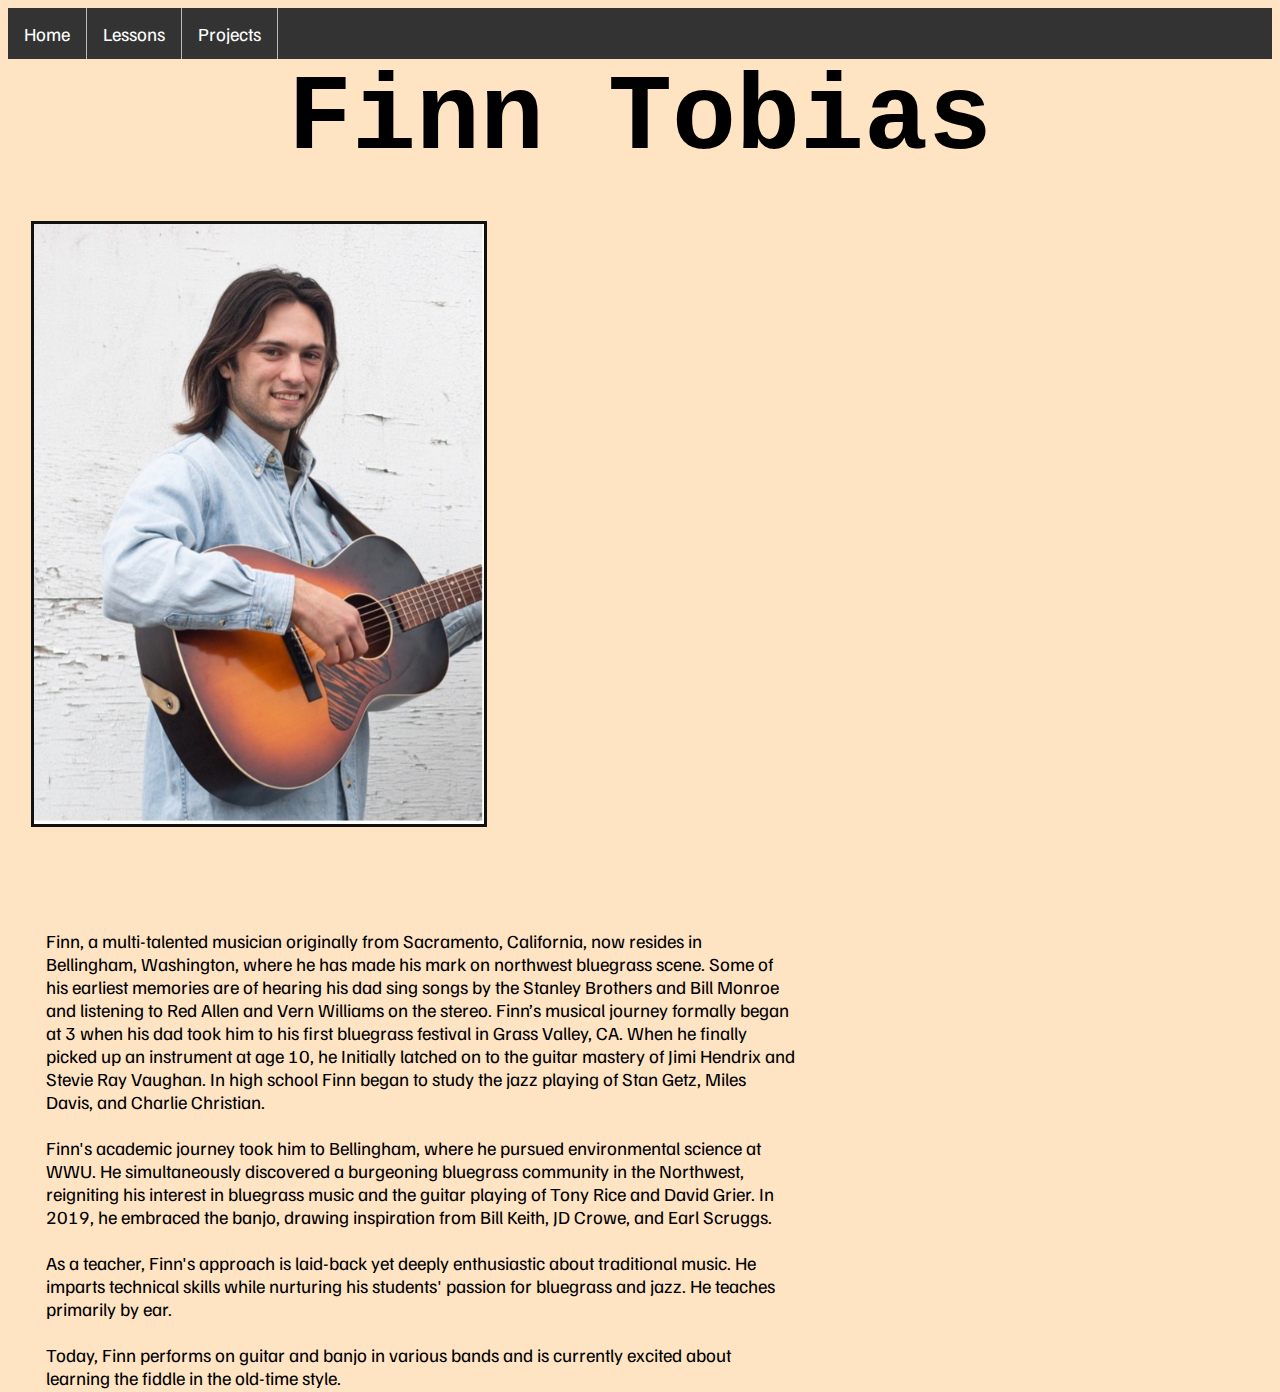
<file: index.html>
<!DOCTYPE html>
<html lang="en">
  <head>
    <meta charset="utf-8">
    <meta http-equiv="X-UA-Compatible" content="IE=edge">
    <meta name="viewport" content="width=device-width, initial-scale=1.0">
    <title>Finn Tobias </title>
    <link rel="stylesheet" href="main.css">
  </head>
  <body>
    <link rel="preconnect" href="https://fonts.googleapis.com">
<link rel="preconnect" href="https://fonts.gstatic.com" crossorigin>
<link href="https://fonts.googleapis.com/css2?family=Familjen+Grotesk&family=Lobster+Two:ital,wght@1,700&family=Sriracha&display=swap" rel="stylesheet">
    <div>
        <nav class="menu">
            <ul>
              <li><a href="index.html">Home</a></li>
              <li><a href="lessons.html">Lessons</a></li>
              <li><a href="projects.html">Projects</a></li>
            </ul>
          </nav>
    </div>

    <div style="text-align:center;">
     <h1>Finn Tobias</h1>
    </div>

      <p style="float: left;"><img src="images/guitar.jpg" alt="Image of Finn with guitar"></p>

      <div id="container"> 
        <p class="bio" style="float: right;" > Finn, a multi-talented musician originally from Sacramento, California, now resides in Bellingham, Washington, where he has made his mark on northwest bluegrass scene. Some of his earliest memories are of hearing his dad sing songs by the Stanley Brothers and Bill Monroe and listening to Red Allen and Vern Williams on the stereo. Finn’s musical journey formally 
          began at 3 when his dad took him to his first bluegrass festival in Grass Valley, CA. When he finally picked up an instrument at age 10, he Initially latched on to the guitar mastery of Jimi Hendrix and Stevie Ray Vaughan. In high school Finn began to study the jazz playing of Stan Getz, Miles Davis, and Charlie Christian. 
          <br>
          <br>
          Finn's academic journey took him to Bellingham, where he pursued environmental science at WWU. He simultaneously discovered a burgeoning bluegrass community in the Northwest, reigniting his interest in bluegrass music and the guitar playing of Tony Rice and David Grier. In 2019, he embraced the banjo, drawing inspiration from Bill Keith, JD Crowe, and Earl Scruggs.
          <br>
          <br>
          As a teacher, Finn's approach is laid-back yet deeply enthusiastic about traditional music. He imparts technical skills while nurturing his students' passion for bluegrass and jazz. He teaches primarily by ear.
          <br>
          <br>
          Today, Finn performs on guitar and banjo in various bands and is currently excited about learning the fiddle in the old-time style. 
          </p>
     </div> 
</html>
</file>
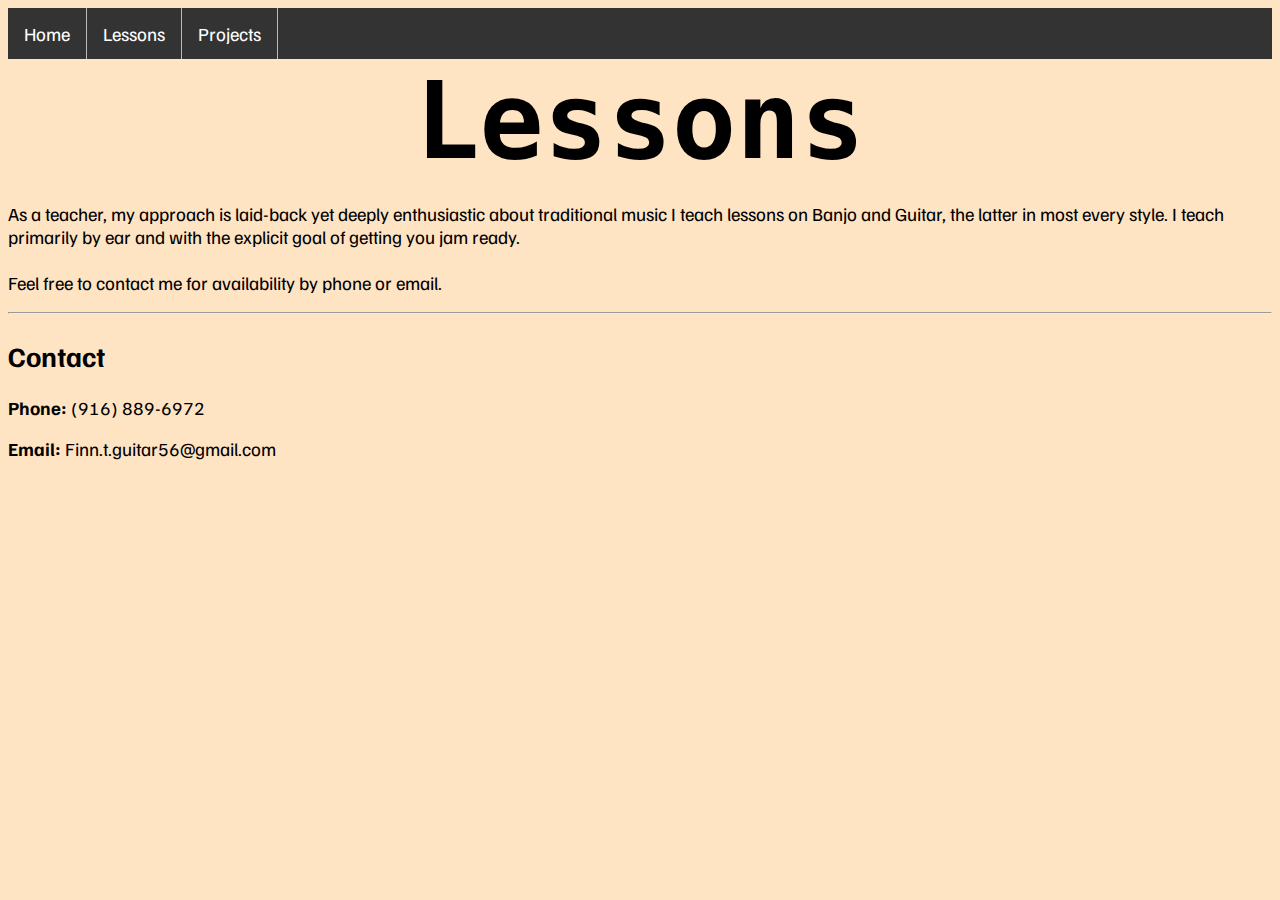
<file: Lessons.html>
<!DOCTYPE html>
<html lang="en">
  <head>
    <meta charset="utf-8">
    <meta http-equiv="X-UA-Compatible" content="IE=edge">
    <meta name="viewport" content="width=device-width, initial-scale=1.0">
    <title>Lessons</title>
    <link rel="stylesheet" href="main.css">
  </head>
  <body>
    <link rel="preconnect" href="https://fonts.googleapis.com">
    <link rel="preconnect" href="https://fonts.gstatic.com" crossorigin>
    <link href="https://fonts.googleapis.com/css2?family=Familjen+Grotesk&family=Lobster+Two:ital,wght@1,700&family=Sriracha&display=swap" rel="stylesheet">
    <div>
      <nav class="menu">
        <ul>
          <li><a href="index.html">Home</a></li>
          <li><a href="lessons.html">Lessons</a></li>
          <li><a href="projects.html">Projects</a></li>
        </ul>
      </nav>
    </div>

  <div style="text-align:center;">
  <h1>Lessons</h1>
 </div>
 <div>
 <p> As a teacher, my approach is laid-back yet deeply enthusiastic about traditional music
  I teach lessons on Banjo and Guitar, the latter in most every 
  style. I teach primarily by ear and with the explicit goal of getting you 
  jam ready. 
 <br>
 <br>
Feel free to contact me for availability by phone or email. 
 <hr>
 </p>
 </div>
  
 <h2>Contact</h2>
 <p><b>Phone:</b> (916) 889-6972</p>

 <p><b>Email:</b> Finn.t.guitar56@gmail.com</p>

  </body>
</html>
</file>
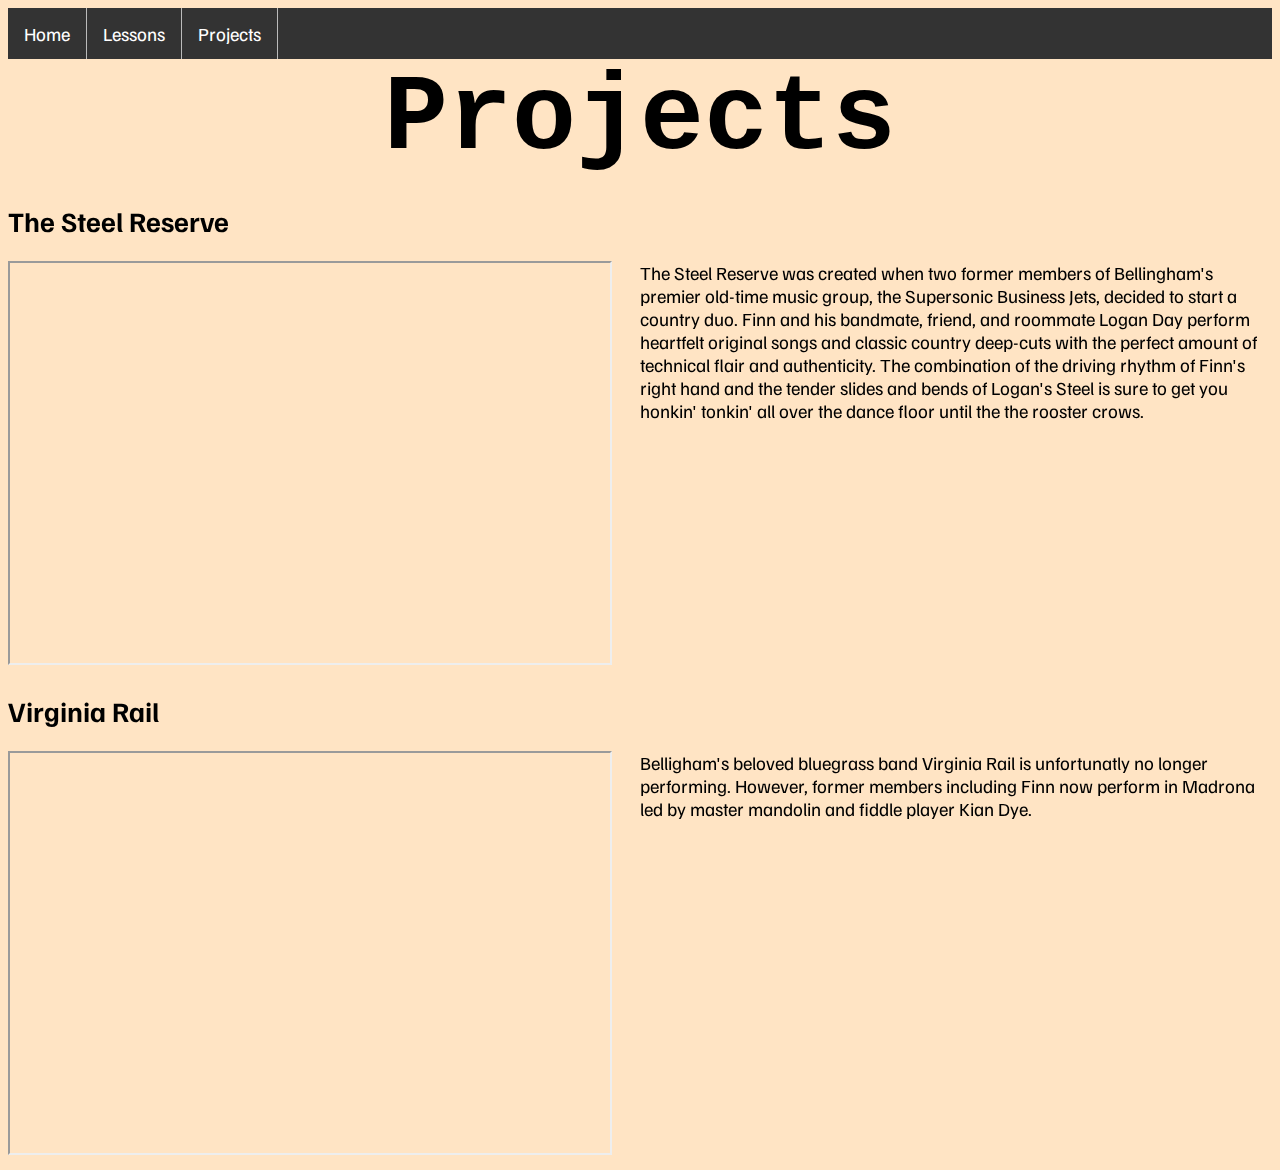
<file: projects.html>
<!DOCTYPE html>
<html lang="en">
  <head>
    <meta charset="utf-8">
    <meta http-equiv="X-UA-Compatible" content="IE=edge">
    <meta name="viewport" content="width=device-width, initial-scale=1.0">
    <title>Projects</title>
    <link rel="stylesheet" href="main.css">
  </head>
  <body>
    <link rel="preconnect" href="https://fonts.googleapis.com">
    <link rel="preconnect" href="https://fonts.gstatic.com" crossorigin>
    <link href="https://fonts.googleapis.com/css2?family=Familjen+Grotesk&family=Lobster+Two:ital,wght@1,700&family=Sriracha&display=swap" rel="stylesheet">
    <div>
      <nav class="menu">
        <ul>
          <li><a href="index.html">Home</a></li>
          <li><a href="lessons.html">Lessons</a></li>
          <li><a href="projects.html">Projects</a></li>
        </ul>
      </nav>
    </div>

  <div style="text-align:center;">
  <h1>Projects</h1>
 </div>

 <div class="videos">
    <div class="row">
        <h2>The Steel Reserve</h2>
        <div class="column">
            <iframe width="600" height="400" src="https://www.youtube.com/embed/5mPhVDnSROs"></iframe>
        </div>
        <div id="column">
            <p>The Steel Reserve was created when two former members
              of Bellingham's premier old-time music group, the Supersonic Business Jets, 
              decided to start a country duo. Finn and his bandmate, friend, and roommate
              Logan Day perform heartfelt original songs and classic country deep-cuts 
              with the perfect amount of technical flair and authenticity. The combination
              of the driving rhythm of Finn's right hand and the tender slides and bends of 
              Logan's Steel is sure to get you honkin' tonkin' all over the dance floor until the 
              the rooster crows.  
            </p>
        </div>
    </div>

    <div class="row">
        <h2>Virginia Rail</h2>
        <div class="video-wrapper">
            <div class="column">
            <iframe width="600" height="400" src="https://www.youtube.com/embed/X2l67glsoG4"></iframe>
            </div>
            <div id="column">
                <p>Belligham's beloved bluegrass band Virginia Rail is unfortunatly
                  no longer performing. However, former members including Finn now perform in 
                  Madrona led by master mandolin and fiddle player Kian Dye.

                </p>
            </div>
        </div>
    </div> 
</div>



  </body>
</html>
</file>
<file: main.css>
body{
    font-family: 'Familjen Grotesk', sans-serif;
font-size: 14pt;
background-color: bisque;
}
h1 {
    font-family: monospace;
    font-size: 80pt;
    margin: 0%;
}
/* nav bar */
ul {
  list-style-type: none;
  margin: 0;
  padding: 0;
  overflow: hidden;
  background-color: #333;
}

li {
  float: left;
  border-right: 1px solid #bbb;
}

li a {
  display: block;
  color: white;
  text-align: center;
  padding: 14px 16px;
  text-decoration: none;
}
/* Change the link color to #111 (black) on hover */
li a:hover:not(.active) {
  background-color: #111;
}
/* changes color of active tab */
.active {
  background-color: #04AA6D;
}
#container { margin: 3%;
    width: 750px;
    height: 400px;
    display: inline-block;
}
.bio {
word-wrap: break-word;
}
/* cover image of me */
img { margin: 5%;
    width: 450px; height: 600px;
    object-fit: cover;
    border: #111 solid;
}
.column {
  float: left;
  width: 50%;
}

/* Clear floats after the columns */
.row:after {
  content: "";
  display: table;
  clear: both;
}
</file>
